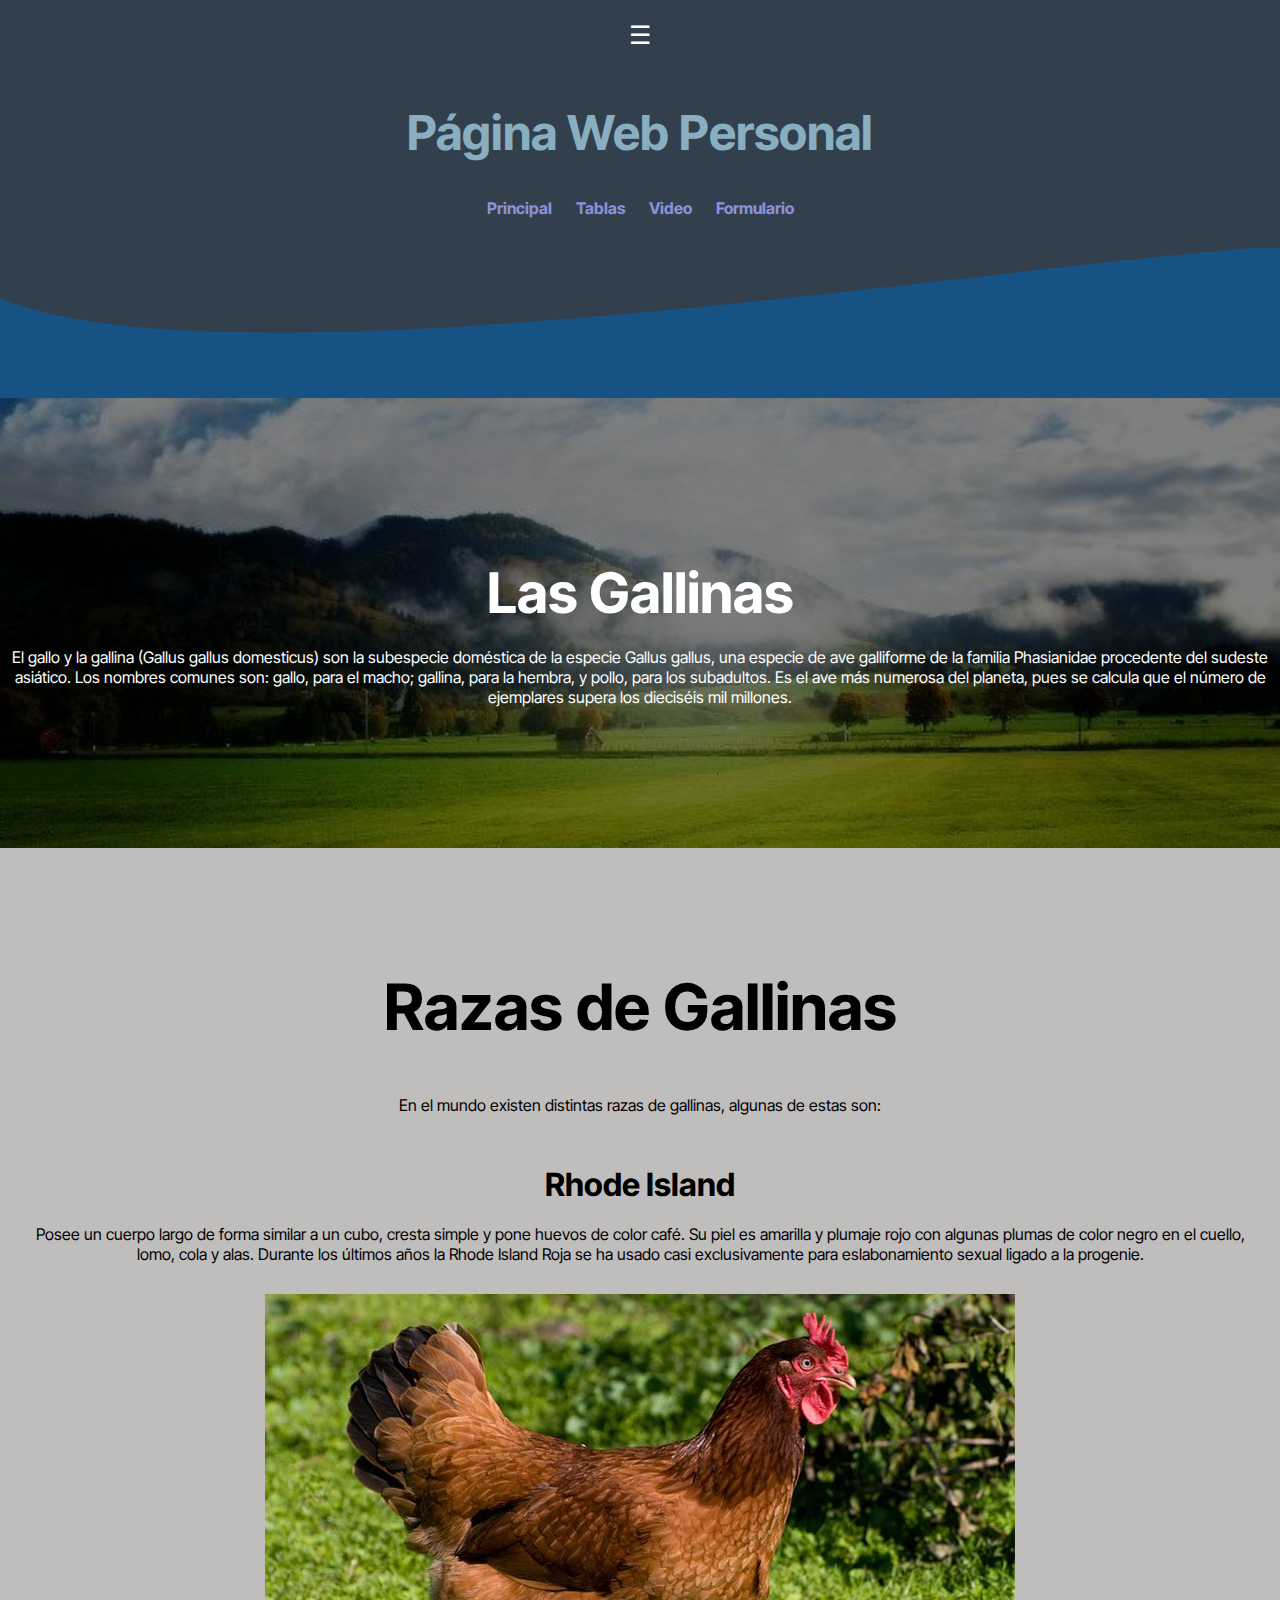
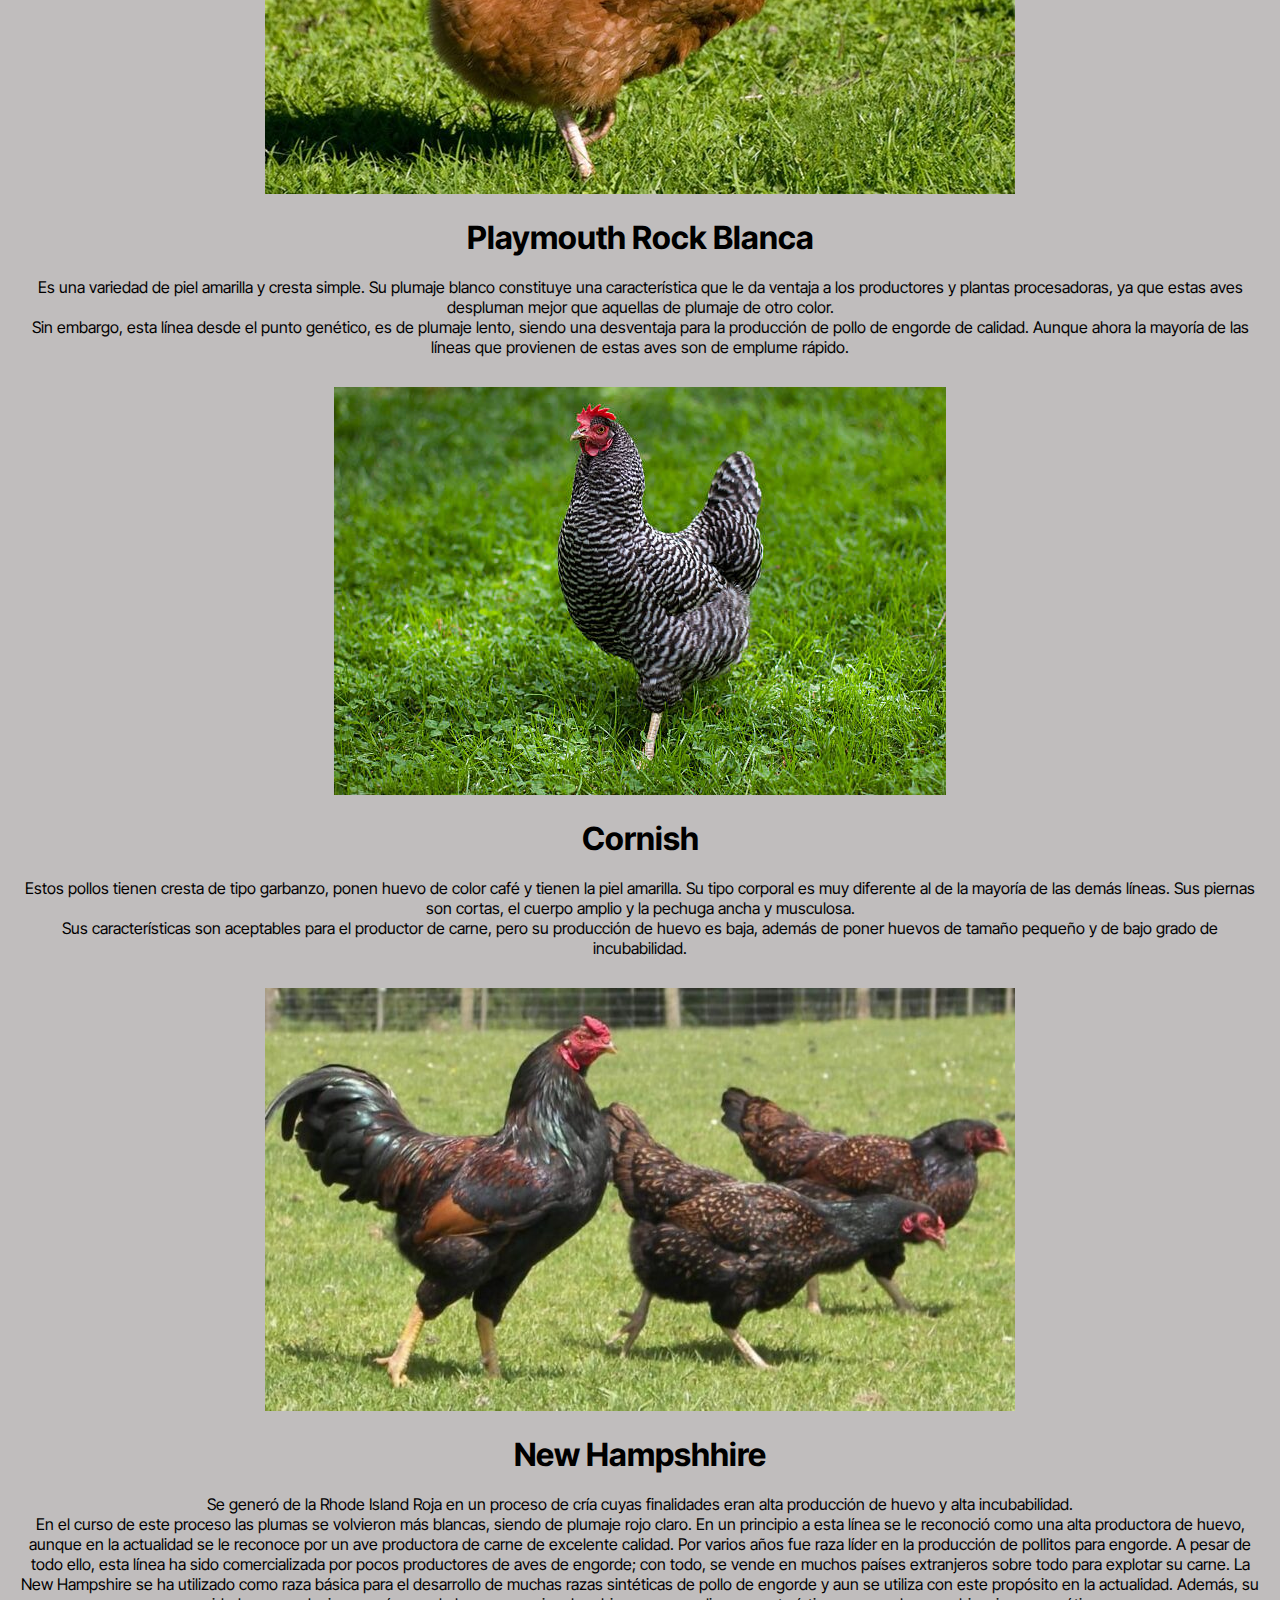
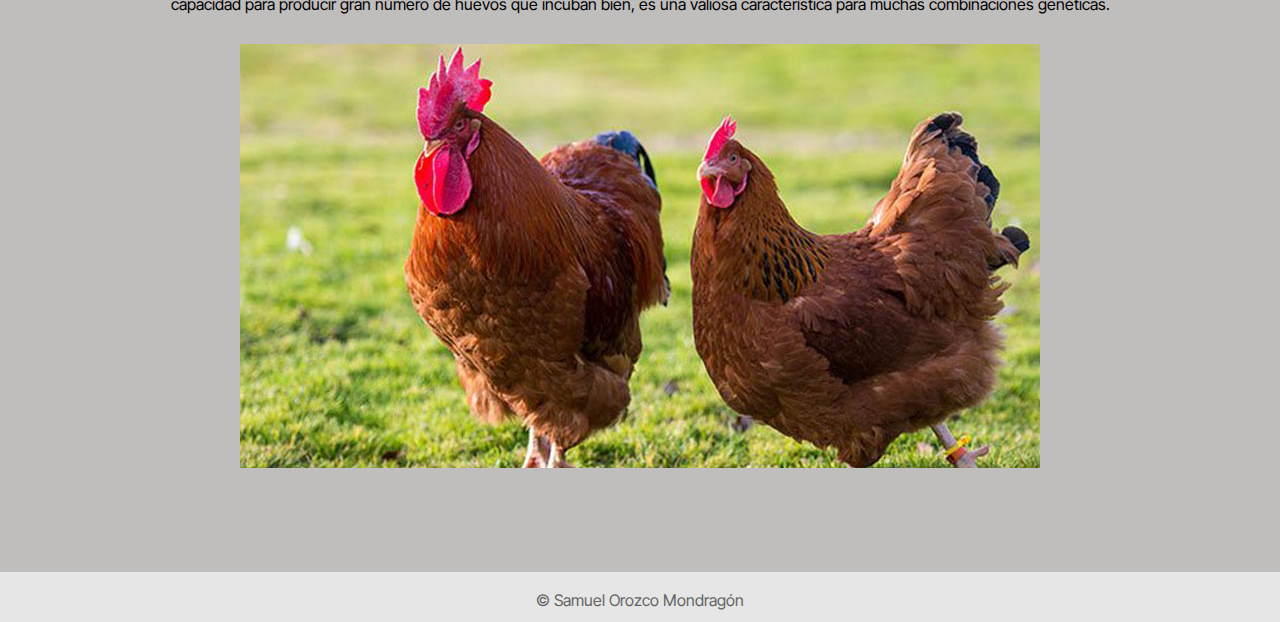
<file: index.html>
<!DOCTYPE html>
<html lang="en">
<head>
    <meta charset="UTF-8">
    <meta http-equiv="X-UA-Compatible" content="IE=edge">
    <meta name="viewport" content="width=device-width, initial-scale=1.0">
    <title>Página Web Personal</title>
    <link rel="icon" href="imagenes/La grande.ico">
    <!--Se enlaza el archivo de css para el diseño-->
    <link rel="stylesheet" href="style.css"> 
    <!--Se enlaza el archivo de JavaScript para el funcionamiento-->
    <script src="scritp.js"></script>
    <!--Se selecciona el archivo que contiene el diseño de la pagina web-->
    <meta name="author" content="Samuel Orozco Mondragón">
    <link href="https://fonts.googleapis.com/css2?family=Inter+Tight:wght@300&display=swap" rel="stylesheet">
</head>

<!--La pagina web va a tratar sobre las gallinas dando informacion relacionada con las gallinas, cuidados, razas, entre mas información-->
<body>

<!--Se crea un mensaje para que se muestre en caso de que el usuario no cuente con
Javascript activado-->
<noscript>
    <p>La página requiere el uso de JavaScript para su correcto funcionamiento</p>
    <p>Active JavaScript por favor</p>
</noscript>


<header class="header">
    <div class="container">

        <div class="btnMenuCorredizo">
            <label for="btn-menu">☰</label>
        </div>

        <p class="logo">Página Web Personal</p>

        <nav class="menuPrincipal">
            <a href="index.html">Principal</a>
            <a href="tablas.html">Tablas</a>
            <a href="video.html">Video</a>
            <a href="formulario.html">Formulario</a>
        </nav>
    </div>
 <div class="wave" style="height: 150px; overflow: hidden;" ><svg viewBox="0 0 500 150" preserveAspectRatio="none" style="height: 100%; width: 100%;"><path d="M0.00,49.99 C122.12,182.06 659.37,-117.92 500.00,49.99 L500.00,150.00 L0.00,150.00 Z" style="stroke: none; fill: rgb(22, 82, 132);"></path></svg></div>

</header>


<!--Se crea la sección que va a contener el menú corredizo-->
<input type="checkbox" id="btn-menu">
<div class="container-menu">
    <div class="cont_menu">
        <nav>
            <a href="index.html">Principal</a>
            <a href="tablas.html">Tablas</a>
            <a href="video.html">Video</a>
            <a href="formulario.html">Formulario</a>
        </nav>
        <label for="btn-menu">✖️</label>
    </div>
</div>

<!--Se crea la sección en la cual se va a dar la explicación del tema de la pagina web-->
<section id="descripcion">
    <div class="container__descripcion"> <!--Se crea una clase que se encarga de dar la bienvenida al usuario-->
        
        <h2>Las Gallinas</h2>
        <p>El gallo y la gallina (Gallus gallus domesticus) son la subespecie doméstica de la especie Gallus gallus, una especie de ave galliforme de la familia Phasianidae procedente del sudeste asiático. 
            Los nombres comunes son: gallo, para el macho; gallina, para la hembra, y pollo, para los subadultos. Es el ave más numerosa del planeta, pues se calcula que el número de ejemplares supera los dieciséis mil millones.</p>
    </div>
</section>

<!--Se pasa a realizar las secciones para las distintas razas de gallinas-->
<section id="razas">
    <div class="container__razas">
        <h2 class="titulo__razas">Razas de Gallinas</h2>

        <div>En el mundo existen distintas razas de gallinas, algunas de estas son:</div>
        <!---->
        <!---->
        <section id="razaRhodeIsland">
            
            <div class="descripcion__RhodeIsland">
                <h2 class="titulo__descripcionRhodeIsland">Rhode Island</h2>
                <p>Posee un cuerpo largo de forma similar a un cubo, cresta simple y pone huevos de color café. Su piel es amarilla y plumaje
                     rojo con algunas plumas de color negro en el cuello, lomo, cola y alas. Durante los últimos años la Rhode Island Roja se ha
                     usado casi exclusivamente para eslabonamiento sexual ligado a la progenie.</p>
            </div>
            <div class="img__containerRhodeIsland"><img src="imagenes/Gallina-Rhode-Island-Red.jpg" alt="Gallina Rhode Island" title="Gallina Rhode Island"></div>
        </section>
        <!---->
        <!---->
        <section id="razaPlymouthRock">
            
            <div class="descripcion__PlaymouthRock">
                <h2 class="titulo__descripcionOlaymouthRock">Playmouth Rock Blanca </h2>
                <p>Es una variedad de piel amarilla y cresta simple. Su plumaje blanco constituye una característica que le da ventaja a los
                     productores y plantas procesadoras, ya que estas aves despluman mejor que aquellas de plumaje de otro color. <br>
                     Sin embargo, esta línea desde el punto genético, es de plumaje lento, siendo una desventaja para la producción de pollo de engorde de calidad. Aunque ahora la mayoría de las líneas que provienen de estas aves son de emplume rápido.
                    </p>
            </div>
            <div class="img__containerPlymouth"><img src="imagenes/plymouthRock.jpg" alt="Gallina Playmouth Rock" title="Gallina Playmouth Rock"></div>

        </section>
        <!---->
        <!---->
        <section id="razaCornish">
            
            <div class="descripcion__Cornish">
                <h2 class="titulo__descripcionCornish">Cornish</h2>
                <p>Estos pollos tienen cresta de tipo garbanzo, ponen huevo de color café y tienen la piel amarilla. Su tipo corporal es muy diferente al de la mayoría de las demás líneas. Sus piernas son cortas, el cuerpo amplio y la pechuga ancha y musculosa. <br>
                Sus características son aceptables para el productor de carne, pero su producción de huevo es baja, además de poner huevos de tamaño pequeño y de bajo grado de incubabilidad.</p>
            </div>
            <div class="img__containerCornish"><img src="imagenes/cornish-chickens.jpg" alt="Gallina Cornish" title="Gallina Cornish"></div>

        </section>
        <!---->
        <!---->
        <section id="razaNewHampshire">
            
            <div class="descripcion__NewHampshire">
                <h2 class="titulo__descripcionNewHampshire">New Hampshhire</h2>
                <p>Se generó de la Rhode Island Roja en un proceso de cría cuyas finalidades eran alta producción de huevo y alta incubabilidad. <br>
                    En el curso de este proceso las plumas se volvieron más blancas, siendo de plumaje rojo claro. En un principio a esta línea se le reconoció como una alta productora de huevo, aunque en la actualidad se le reconoce por un ave productora de carne de excelente calidad. Por varios años fue raza líder en la producción de pollitos para engorde. A pesar de todo ello, esta línea ha sido comercializada por pocos productores de aves de engorde; con todo, se vende en muchos países extranjeros sobre todo para explotar su carne.

                    La New Hampshire se ha utilizado como raza básica para el desarrollo de muchas razas sintéticas de pollo de engorde y aun se utiliza con este propósito en la actualidad. Además, su capacidad para producir gran número de huevos que incuban bien, es una valiosa característica para muchas combinaciones genéticas.</p>
                
            </div>

            <div class="img__containerNewHampshire"><img src="imagenes/Gallina-New-Hampshire.jpg" alt="Gallina New Hampshhire" title="Gallina New Hampshire"></div>

        </section>
        <!---->
    </div>
</section>

<!--Se crea el pie de página-->
<footer>
    <div class="container__footer">
        <p>&copy; Samuel Orozco Mondragón</p>
    </div>
</footer>


</body>
</html>
</file>
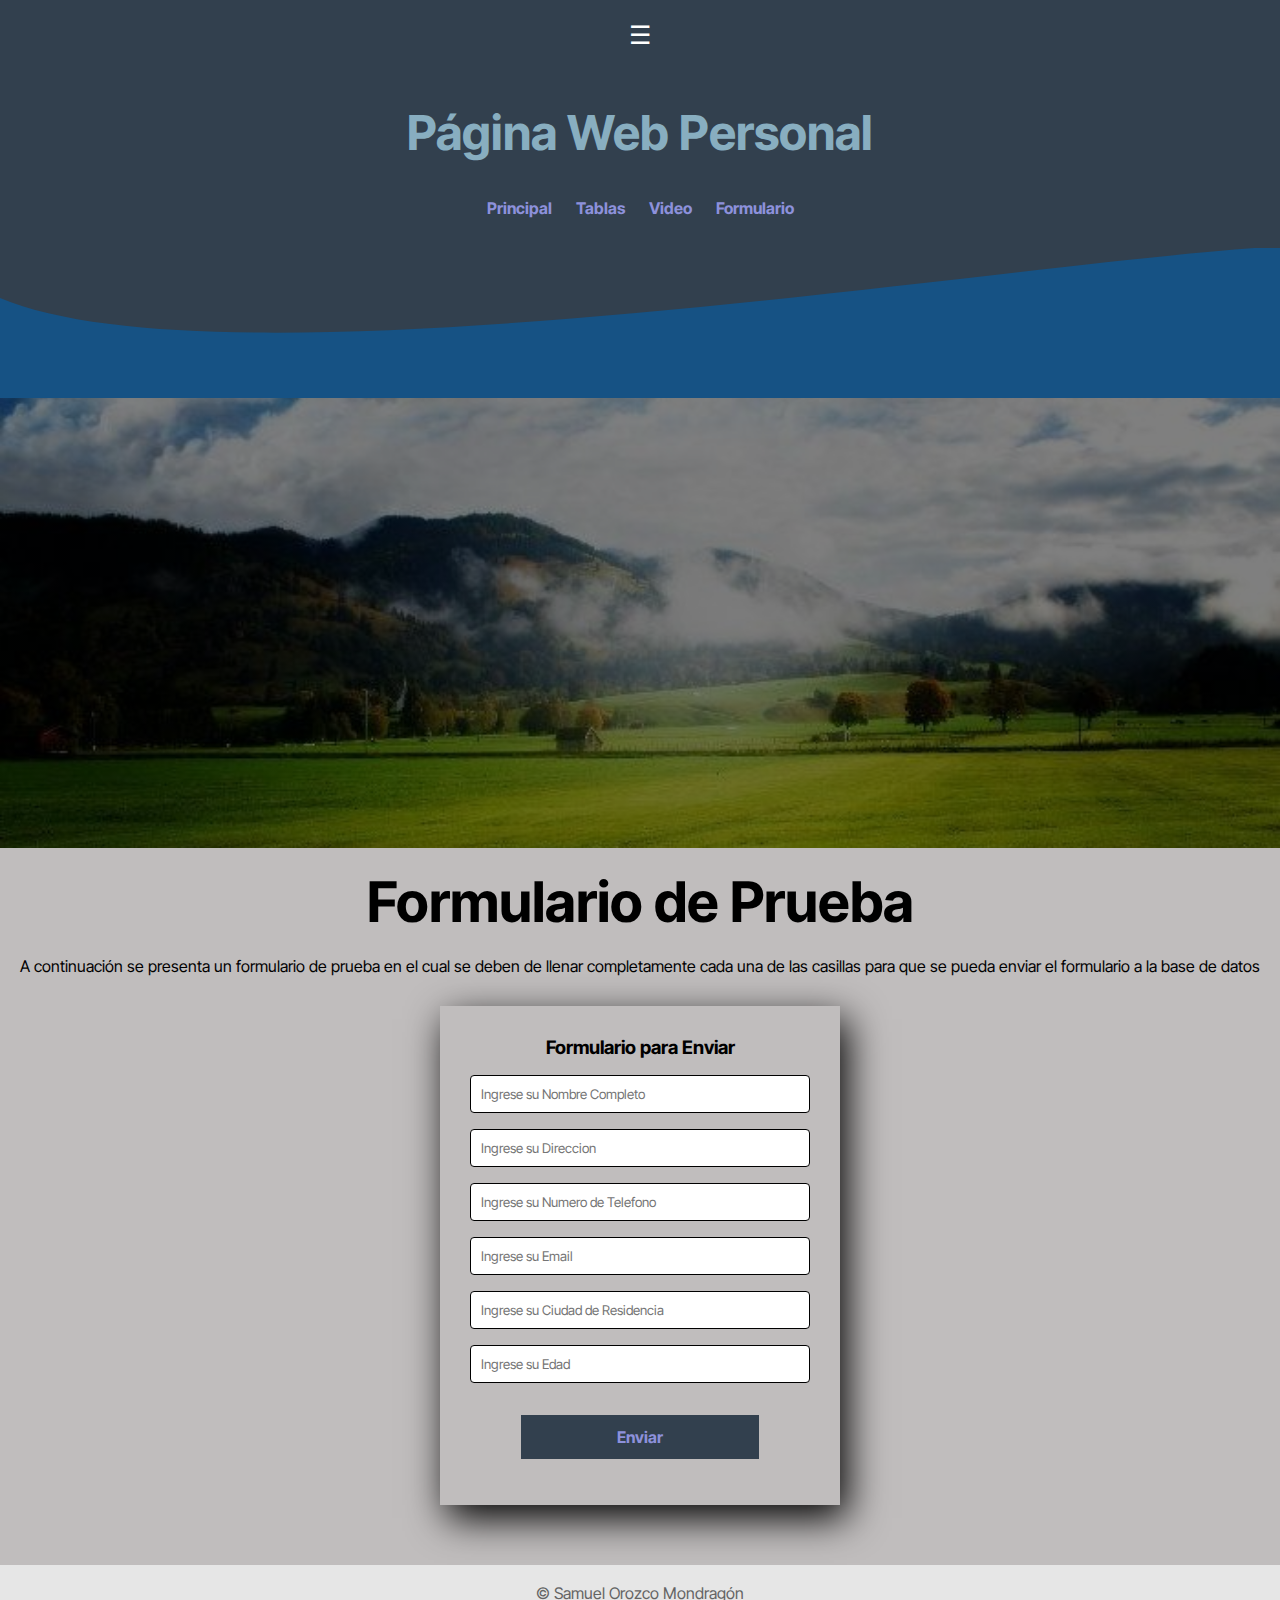
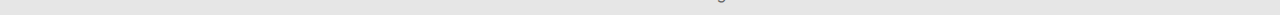
<file: formulario.html>
<!DOCTYPE html>
<html lang="en">
<head>
    <meta charset="UTF-8">
    <meta http-equiv="X-UA-Compatible" content="IE=edge">
    <meta name="viewport" content="width=device-width, initial-scale=1.0">
    <title>Página Web Personal</title>
    <link rel="icon" href="../La grande.ico">
    <!--Se enlaza el archivo de css para el diseño-->
    <link rel="stylesheet" href="style.css"> 
    <!--Se enlaza el archivo de JavaScript para el funcionamiento-->
    <script src="scritp.js"></script>
    <!--Se selecciona el archivo que contiene el diseño de la pagina web-->
    <meta name="author" content="Samuel Orozco Mondragón">
    <link href="https://fonts.googleapis.com/css2?family=Inter+Tight:wght@300&display=swap" rel="stylesheet">
</head>
<body>

<!--Se crea un mensaje para que se muestre en caso de que el usuario no cuente con
Javascript activado-->
<noscript>
   <p>La página rquiere el uso de JavaScript para su correcto funcionamiento</p>
   <p>Active JavaScript por favor</p>
</noscript>

<header class="header">
   <div class="container">

       <div class="btnMenuCorredizo">
           <label for="btn-menu">☰</label>
       </div>

       <p class="logo">Página Web Personal</p>
       
       <nav class="menuPrincipal">
           <a href="index.html">Principal</a>
           <a href="tablas.html">Tablas</a>
           <a href="video.html">Video</a>
           <a href="formulario.html">Formulario</a>
       </nav>
   </div>
<div class="wave" style="height: 150px; overflow: hidden;" ><svg viewBox="0 0 500 150" preserveAspectRatio="none" style="height: 100%; width: 100%;"><path d="M0.00,49.99 C122.12,182.06 659.37,-117.92 500.00,49.99 L500.00,150.00 L0.00,150.00 Z" style="stroke: none; fill: rgb(22, 82, 132);"></path></svg></div>

</header>

<section id="descripcion">
    <div class="container__descripcion"></div>
</section>


<!--El hero es el banner de la página-->
<section id="hero">
   <h1>Formulario de Prueba </h1>
</section>

<!--Se crea la sección que va a contener el menú corredizo-->
<input type="checkbox" id="btn-menu">

<div class="container-menu">
   <div class="cont_menu">
       <nav>
           <a href="index.html">Principal</a>
           <a href="tablas.html">Tablas</a>
           <a href="video.html">Video</a>
           <a href="formulario.html">Formulario</a>
       </nav>
       <label for="btn-menu">✖️</label>
   </div>
</div>

<section id="descripcion__formulario">
    <div class="container__descripciontabla">
        <p>A continuación se presenta un formulario de prueba en el cual se deben de llenar completamente cada una de las casillas para que se pueda enviar el formulario a la base de datos</p>
    </div>
</section>

<!--Seccion que contiene el formulario de prueba-->
<section>
    <div class="container__formulario">
        <form id="formulario">
            <h3>Formulario para Enviar</h3>
            <input class="control" type="text" name="Nombre" id="nombre" placeholder="Ingrese su Nombre Completo" required>
            <input class="control" type="text" name="Direccion" id="direccion" placeholder="Ingrese su Direccion" required>
            <input class="control" type="text" name="Telefono" id="telefono" placeholder="Ingrese su Numero de Telefono" required>
            <input class="control" type="email" name="Email" id="email" placeholder="Ingrese su Email" required>
            <input class="control" type="text" name="Ciudad" id="ciudad" placeholder="Ingrese su Ciudad de Residencia" required>
            <input class="control" type="text" name="Edad" id="edad" placeholder="Ingrese su Edad" required>
            <!--El boton para enviar la informacion-->
            <input class="boton" type="submit" id="submit" value="Enviar">


            <!--Se crea un parrafo que se usa para poder mostrar mensajes de validacion-->
            <p class="adver" id="adver"></p>
        </form>
    </div>
</section>



<br>
<br>
<br>
<!--Se crea el pie de página-->
<footer>
   <div class="container__footer">
       <p>&copy; Samuel Orozco Mondragón</p>
   </div>
</footer>

</body>
</html>
</file>
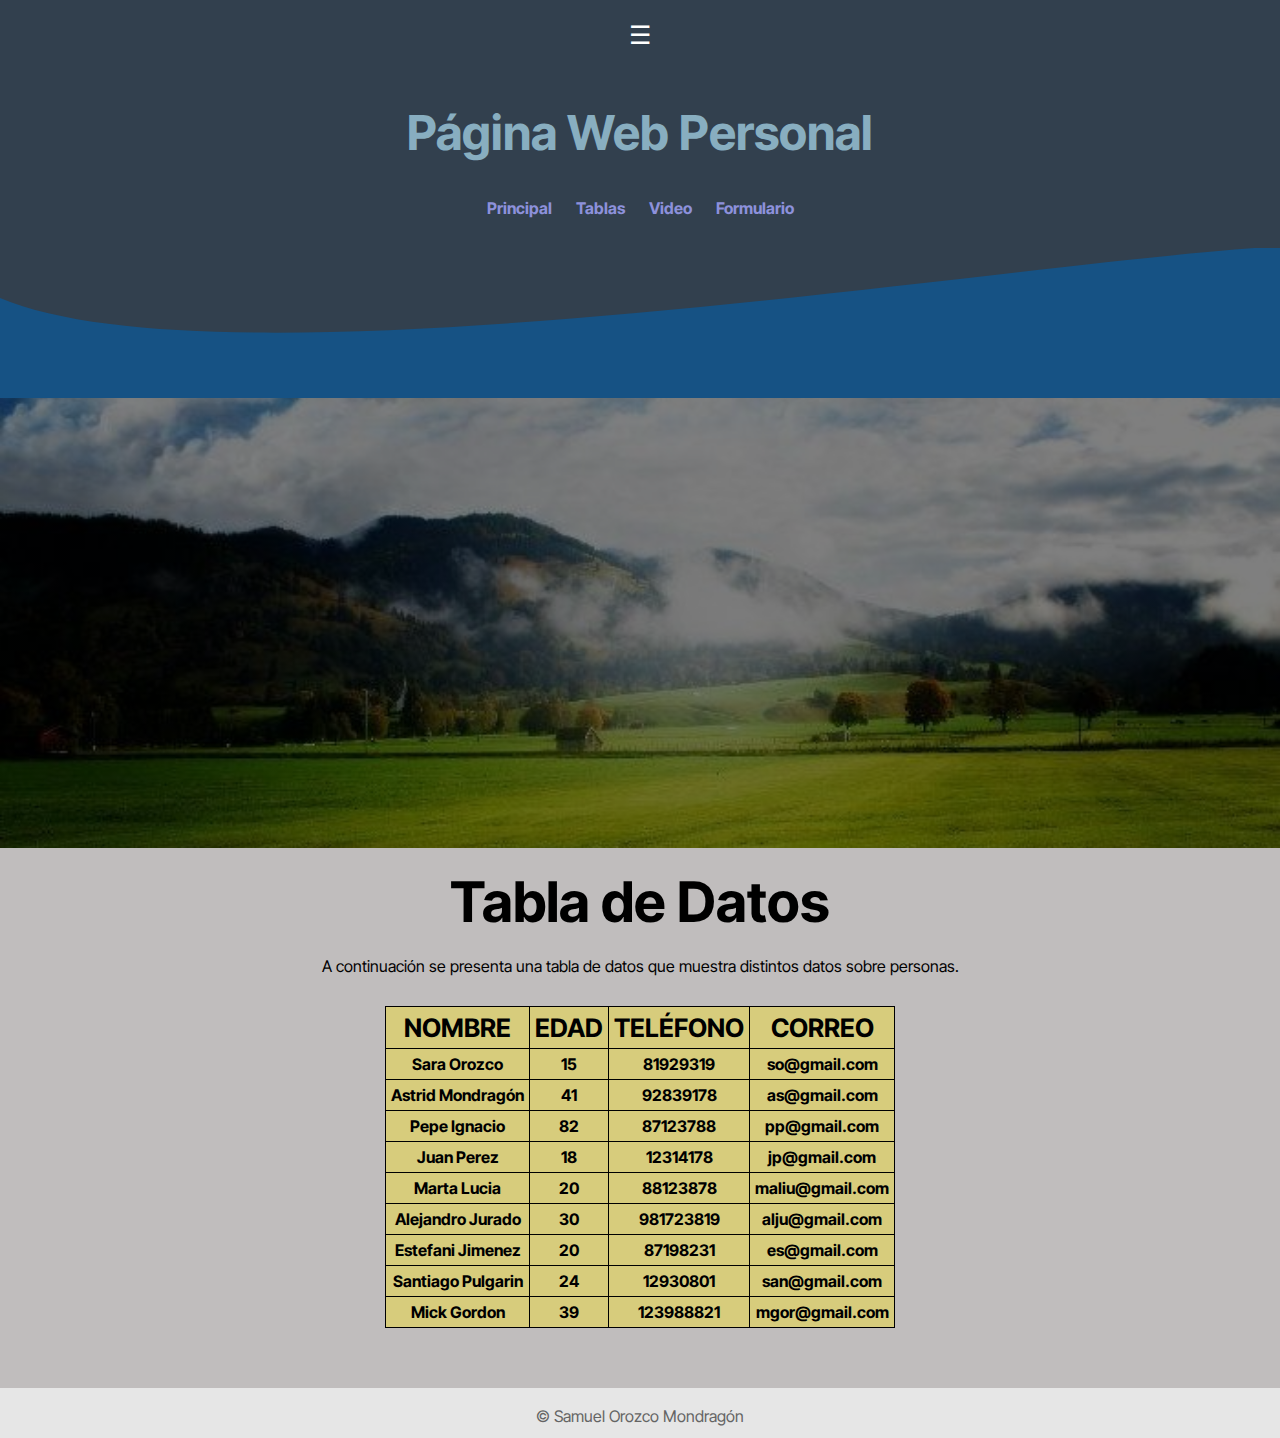
<file: tablas.html>
<!DOCTYPE html>
<html lang="en">
<head>
    <meta charset="UTF-8">
    <meta http-equiv="X-UA-Compatible" content="IE=edge">
    <meta name="viewport" content="width=device-width, initial-scale=1.0">
    <title>Página Web Personal</title>
    <link rel="icon" href="../La grande.ico">
    <!--Se enlaza el archivo de css para el diseño-->
    <link rel="stylesheet" href="style.css"> 
    <!--Se enlaza el archivo de JavaScript para el funcionamiento-->
    <script src="scritp.js"></script>
    <!--Se selecciona el archivo que contiene el diseño de la pagina web-->
    <meta name="author" content="Samuel Orozco Mondragón">
    <link href="https://fonts.googleapis.com/css2?family=Inter+Tight:wght@300&display=swap" rel="stylesheet">
</head>
<body>
   
   <!--Se crea un mensaje para que se muestre en caso de que el usuario no cuente con
Javascript activado-->
<noscript>
   <p>La página requiere el uso de JavaScript para su correcto funcionamiento</p>
   <p>Active JavaScript por favor</p>
</noscript>

<header class="header">
   <div class="container">

       <div class="btnMenuCorredizo">
           <label for="btn-menu">☰</label>
       </div>

       <p class="logo">Página Web Personal</p>
       
       <nav class="menuPrincipal">
           <a href="index.html">Principal</a>
           <a href="tablas.html">Tablas</a>
           <a href="video.html">Video</a>
           <a href="formulario.html">Formulario</a>
       </nav>
   </div>
<div class="wave" style="height: 150px; overflow: hidden;" ><svg viewBox="0 0 500 150" preserveAspectRatio="none" style="height: 100%; width: 100%;"><path d="M0.00,49.99 C122.12,182.06 659.37,-117.92 500.00,49.99 L500.00,150.00 L0.00,150.00 Z" style="stroke: none; fill: rgb(22, 82, 132);"></path></svg></div>

</header>

<section id="descripcion">
    <div class="container__descripcion"></div>
</section>

<!--El hero es el banner de la página-->
<section id="hero">
   <h1>Tabla de Datos</h1>
</section>

<!--Se crea la sección que va a contener el menú corredizo-->
<input type="checkbox" id="btn-menu">

<div class="container-menu">
   <div class="cont_menu">
       <nav>
           <a href="index.html">Principal</a>
           <a href="tablas.html">Tablas</a>
           <a href="video.html">Video</a>
           <a href="formulario.html">Formulario</a>
       </nav>
       <label for="btn-menu">✖️</label>
   </div>
</div>

<!--Se inicia con la la creación de la tabla que se mostrará en pantalla-->
<section id="descripcion__tabla">
    <div class="container__descripciontabla">
        <p>A continuación se presenta una tabla de datos que muestra distintos
            datos sobre personas.
        </p>
    </div>
</section>

<section id="tabla">
    <div class="container__tabla">
        <table>
            <tr class="fila__1">
                <th>NOMBRE</th>
                <th>EDAD</th>
                <th>TELÉFONO</th>
                <th>CORREO</th>
            </tr>
            <tr>
                <th>Sara Orozco</th>
                <th>15</th>
                <th>81929319</th>
                <th>so@gmail.com</th>
            </tr>
            <tr>
                <th>Astrid Mondragón</th>
                <th>41</th>
                <th>92839178</th>
                <th>as@gmail.com</th>
            </tr>
            <tr>
                <th>Pepe Ignacio</th>
                <th>82</th>
                <th>87123788</th>
                <th>pp@gmail.com</th>
            </tr>
            <tr>
                <th>Juan Perez</th>
                <th>18</th>
                <th>12314178</th>
                <th>jp@gmail.com</th>
            </tr>
            <tr>
                <th>Marta Lucia</th>
                <th>20</th>
                <th>88123878</th>
                <th>maliu@gmail.com</th>
            </tr>
            <tr>
                <th>Alejandro Jurado</th>
                <th>30</th>
                <th>981723819</th>
                <th>alju@gmail.com</th>
            </tr>
            <tr>
                <th>Estefani Jimenez</th>
                <th>20</th>
                <th>87198231</th>
                <th>es@gmail.com</th>
            </tr>
            <tr>
                <th>Santiago Pulgarin</th>
                <th>24</th>
                <th>12930801</th>
                <th>san@gmail.com</th>
            </tr>
            <tr>
                <th>Mick Gordon</th>
                <th>39</th>
                <th>123988821</th>
                <th>mgor@gmail.com</th>
            </tr>
        </table>
    </div>
</section>

<!---->
<!---->
<br>
<br>
<br>


<!--Se crea el pie de página-->
<footer>
   <div class="container__footer">
       <p>&copy; Samuel Orozco Mondragón</p>
   </div>
</footer>

</body>
</html>
</file>
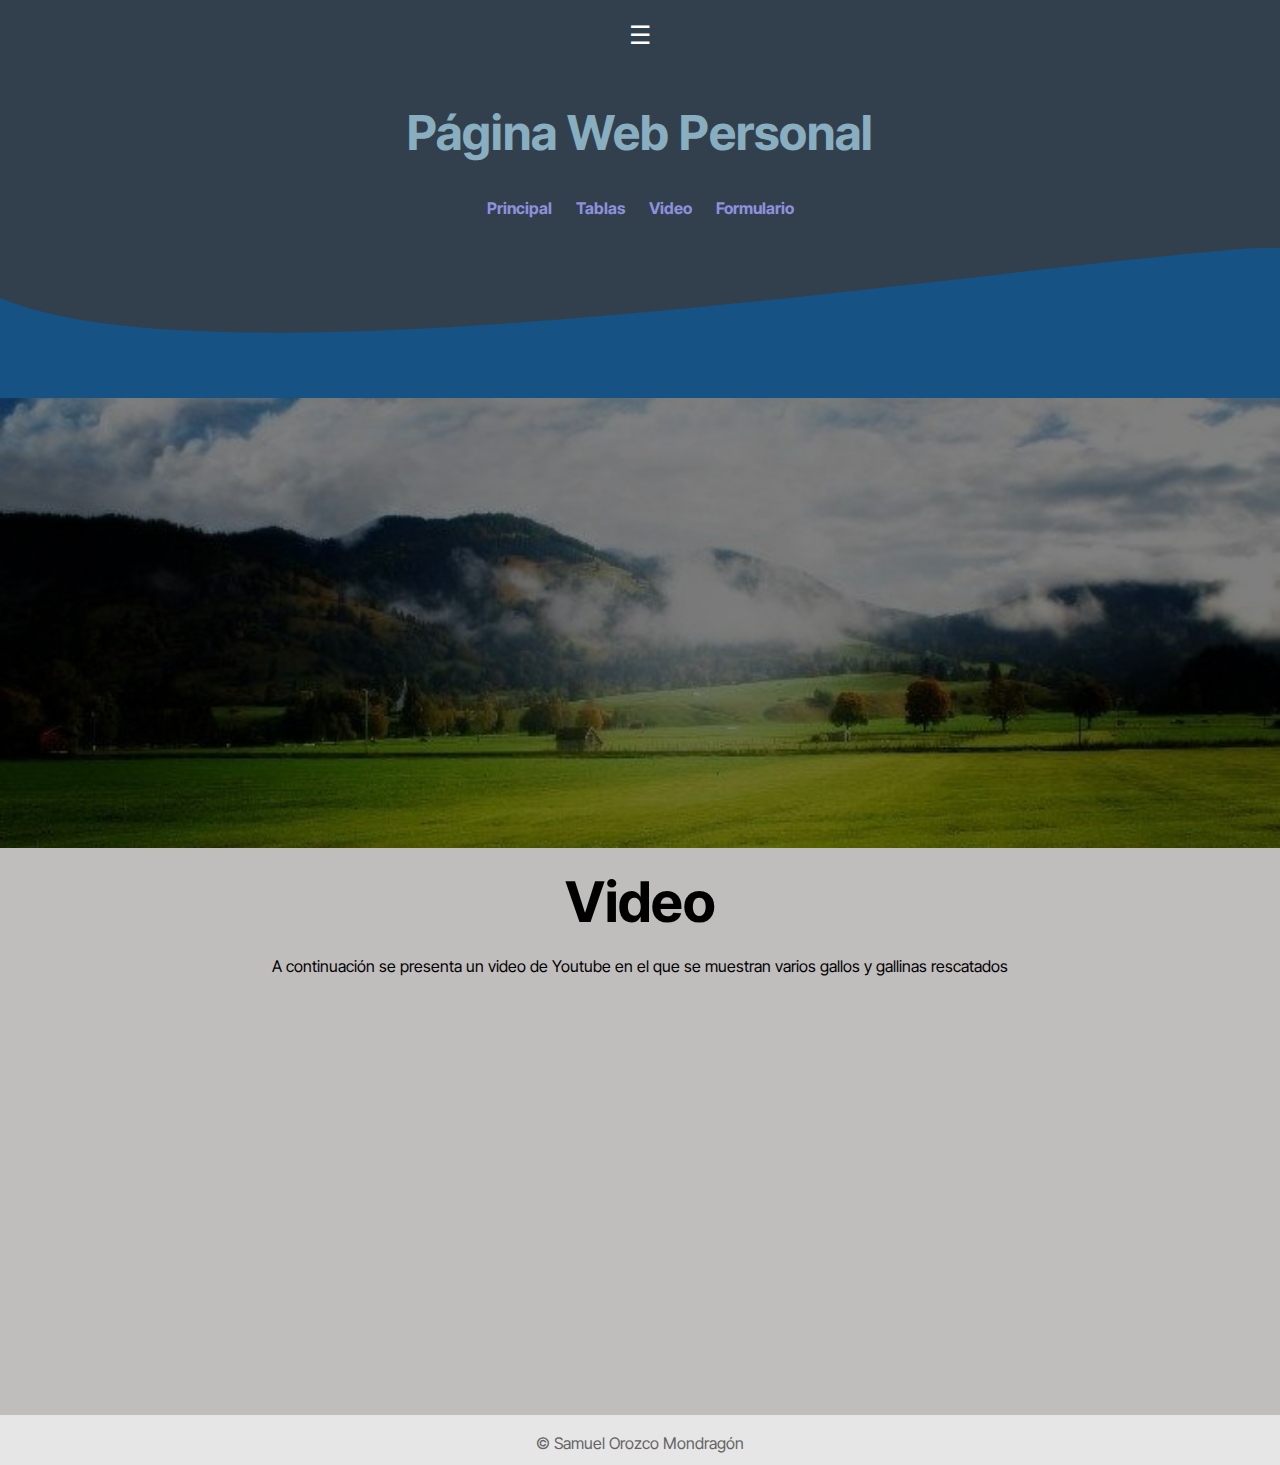
<file: video.html>
<!DOCTYPE html>
<html lang="en">
<head>
    <meta charset="UTF-8">
    <meta http-equiv="X-UA-Compatible" content="IE=edge">
    <meta name="viewport" content="width=device-width, initial-scale=1.0">
    <title>Página Web Personal</title>
    <link rel="icon" href="../La grande.ico">
    <!--Se enlaza el archivo de css para el diseño-->
    <link rel="stylesheet" href="style.css">
    <!--Se enlaza el archivo de JavaScript para el funcionamiento-->
    <script src="scritp.js"></script> 
    <!--Se selecciona el archivo que contiene el diseño de la pagina web-->
    <meta name="author" content="Samuel Orozco Mondragón">
    <link href="https://fonts.googleapis.com/css2?family=Inter+Tight:wght@300&display=swap" rel="stylesheet">
</head>
<body>

   <!--Se crea un mensaje para que se muestre en caso de que el usuario no cuente con
Javascript activado-->
<noscript>
   <p>La página rquiere el uso de JavaScript para su correcto funcionamiento</p>
   <p>Active JavaScript por favor</p>
</noscript>

<header class="header">
   <div class="container">

       <div class="btnMenuCorredizo">
           <label for="btn-menu">☰</label>
       </div>

       <p class="logo">Página Web Personal</p>
       
       <nav class="menuPrincipal">
           <a href="index.html">Principal</a>
           <a href="tablas.html">Tablas</a>
           <a href="video.html">Video</a>
           <a href="formulario.html">Formulario</a>
       </nav>
   </div>
<div class="wave" style="height: 150px; overflow: hidden;" ><svg viewBox="0 0 500 150" preserveAspectRatio="none" style="height: 100%; width: 100%;"><path d="M0.00,49.99 C122.12,182.06 659.37,-117.92 500.00,49.99 L500.00,150.00 L0.00,150.00 Z" style="stroke: none; fill: rgb(22, 82, 132);"></path></svg></div>

</header>

<section id="descripcion">
    <div class="container__descripcion"></div>
</section>

<!--El hero es el banner de la página-->
<section id="hero">
   <h1>Video</h1>
</section>

<!--Se crea la sección que va a contener el menú corredizo-->
<input type="checkbox" id="btn-menu">

<div class="container-menu">
   <div class="cont_menu">
       <nav>
           <a href="index.html">Principal</a>
           <a href="tablas.html">Tablas</a>
           <a href="video.html">Video</a>
           <a href="formulario.html">Formulario</a>
       </nav>
       <label for="btn-menu">✖️</label>
   </div>
</div>

<section id="descripcion__video">
    <div class="container__descripcionVideo">
        <p>A continuación se presenta un video de Youtube en el que se muestran varios gallos y gallinas rescatados</p>
    </div>
</section>


<section id="video">
    <div class="container__video">
        <iframe width="560" height="315" src="https://www.youtube.com/embed/maKLQYkJa04" title="YouTube video player" frameborder="0" allow="accelerometer; autoplay; clipboard-write; encrypted-media; gyroscope; picture-in-picture" allowfullscreen></iframe>
    </div>
</section>

<br>
<br>
<br>
<!--Se crea el pie de página-->
<footer>
   <div class="container__footer">
       <p>&copy; Samuel Orozco Mondragón</p>
   </div>
</footer>

</body>
</html>
</file>
<file: style.css>
/*Archivo CSS para el diseño de la página*/

/*ESTILO GENERAL DE LAS PAGINAS*/

*{
    margin: 0;
    padding: 0;
    font-family: 'Inter Tight', sans-serif;
    box-sizing: border-box;
}

body{
    
    background-size: 100vw 100vh;
    background-repeat: no-repeat;
    background-color: rgb(192, 189, 189);
}

header{
    background-color:rgb(50, 64, 78) ;
}

header .logo{
    margin: 0;
    padding: 25px 30px;
    font-weight: bold;
    color: #88AEC0;
    font-size: 3em;
}
header .container{
    display: flex;
    flex-direction: column;
    align-items: center;
}



header nav{
    display: flex;
    text-align: center;
    padding-bottom: 25px;
}

/*Se agrega el color para que resalte cuando se pase el cursor*/
header a:hover{
    color: #D7CC7C;
}


header a{
    padding: 5px 12px; /*Se agrega padding para la separacion entre las palabras*/
    text-decoration: none; /*Se hace para quitar el subrayado del link*/
    font-weight: bold; /*Se hace la letra mas gruesa*/
    color: #8d91db;
}

/*DISEÑO PARA EL FUNCIONAMIENTO DEL MENÚ CORREDIZO*/

.container .btnMenuCorredizo{
    float:  left;
    line-height: 70px;
}

.container .logo{
    line-height:  70px;
}

.container .btnMenuCorredizo label{
    color: #fff;
    font-size: 25px;
    cursor: pointer;
}

#btn-menu{
    display: none;
}

.container-menu{
    position: absolute;
    background: rgba(0,0,0,0.5);
    width: 100%;
    height: 100vh;
    top: 0;
    left: 0;
    transition: all 500ms ease;
    opacity: 0;
    visibility: hidden;
}

#btn-menu:checked ~ .container-menu{
    opacity: 1;
    visibility: visible;
}

.cont_menu{
    width: 100%;
    max-width: 250px;
    background: #1c1c1c;
    height: 100vh;
    position: relative;
    transition: all 500ms ease;
    transform: translateX(-100%);
}

#btn-menu:checked ~ .container-menu .cont_menu{
    transform: translateX(0%);
}

.cont_menu nav{
    transform:  translateY(15%);
}

.cont_menu nav a{
    display: block;
    text-decoration: none;
    padding: 20px;
    color: #c7c7c7;
    border-left: 5px solid transparent;
    transition: all 500ms ease;
}

.cont_menu nav a:hover{
    border-left: 5px solid #c7c7c7;
    background: #1f1f1f;
}

.cont_menu label{
    position: absolute;
    right: 5px;
    top: 10px;
    color: #fff;
    cursor: pointer;
    font-size: 18px;
}

/*FIN DISEÑO MENÚ CORREDIZO*/
/* FIN ESTILO GENERAL DE LAS PAGINAS*/



/*DISEÑO PAGINA WEB PRINCIPAL*/

/*Diseño para la imagen del inicio*/
#descripcion .container__descripcion {
    display: flex;
    align-items: center;
    justify-content: center;
    text-align: center;
    flex-direction: column;
    height: 50vh;
    color: white;
    background-image: linear-gradient(
        0deg,
        rgba(0,0,0,0.5),
        rgba(0,0,0,0.5)
    )
    ,url(imagenes/campo_1.jpg);
    background-repeat: no-repeat;
    background-size: cover;
    background-position: center center;
}


#razas .container__razas .titulo__razas{
    font-size: 4em;
    padding-bottom: 50px;
}

#razas .container__razas{
    padding: 100px 20px;  
    text-align: center;
}

#razas p{
    padding-bottom: 30px;
    
}

.container, #razas{
    max-width: 1400px;
    margin: auto;
}

.container__descripcion h2, #hero h1{
    font-size: 3.5em;
    padding: 20px;
}

#razaRhodeIsland{
    padding-top: 30px;
}

.container__razas h2{
    font-size: 2em;
    padding: 20px 20px;
}

footer{
    background-color: rgb(230,230,230);
}

footer p{
    margin: 0;
    padding: 12px;
    color: rgb(100,100,100);
}

footer .container__footer{
    height: 50px;
    display: flex;
    justify-content: center;
    align-items: flex-end;
}

/*FIN DEL DISEÑO DE LA PAGINA WEB PRINCIPAL*/

/*DISEÑO PAGINA WEB TABLAS*/

#tabla{
    table-layout: auto;
}


table{
    background-color: #D7CC7C;
    justify-content: center;
    align-items: flex-end;
    text-align: center;
    margin-left: auto;
    margin-right: auto;
}

.fila__1{
    font-size: 1.6em;
}

table, th, td{
    border: 1px solid black;
    border-collapse: collapse;
    padding: 5px;
}



#descripcion__tabla, #hero {
    display: flex;
    align-items: center;
    justify-content: center;
    text-align: center;
    flex-direction: column;
}

#descripcion__tabla{
    padding-bottom: 30px;
}

/*FIN DISEÑO PAGINA WEB TABLAS*/

/*DISEÑO PAGINA WEB VIDEO*/

#descripcion__video, #video{
    display: flex;
    align-items: center;
    justify-content: center;
    text-align: center;
    flex-direction: column;
    padding-bottom: 30px;
}

/*FIN DISEÑO PAGINA WEB VIDEO*/

/*DISEÑO PAGINA WEB FORMULARIO*/
#descripcion__formulario{
    display: flex;
    align-items: center;
    justify-content: center;
    text-align: center;
    flex-direction: column;
    padding-bottom: 30px;
}

#formulario{
    width: 400px;
    padding: 30px;
    margin: auto;
    color: black;
    display: flex;
    align-items: center;
    justify-content: center;
    text-align: center;
    flex-direction: column;
    box-shadow: 7px 13px 37px #000;
}

#formulario h3{
    margin-bottom: 16px;
}

#formulario .control{
    width: 100%;
    padding: 10px;
    border-radius: 4px;
    margin-bottom: 16px;
    border: 1px solid;
}

#formulario .boton{
    width: 70%;
    border: none;
    padding: 12px;
    margin: 16px 0;
    font-size: 16px;
    font-weight: bold;
    color: #8d91db;
    background-color: rgb(50, 64, 78);
}
</file>
